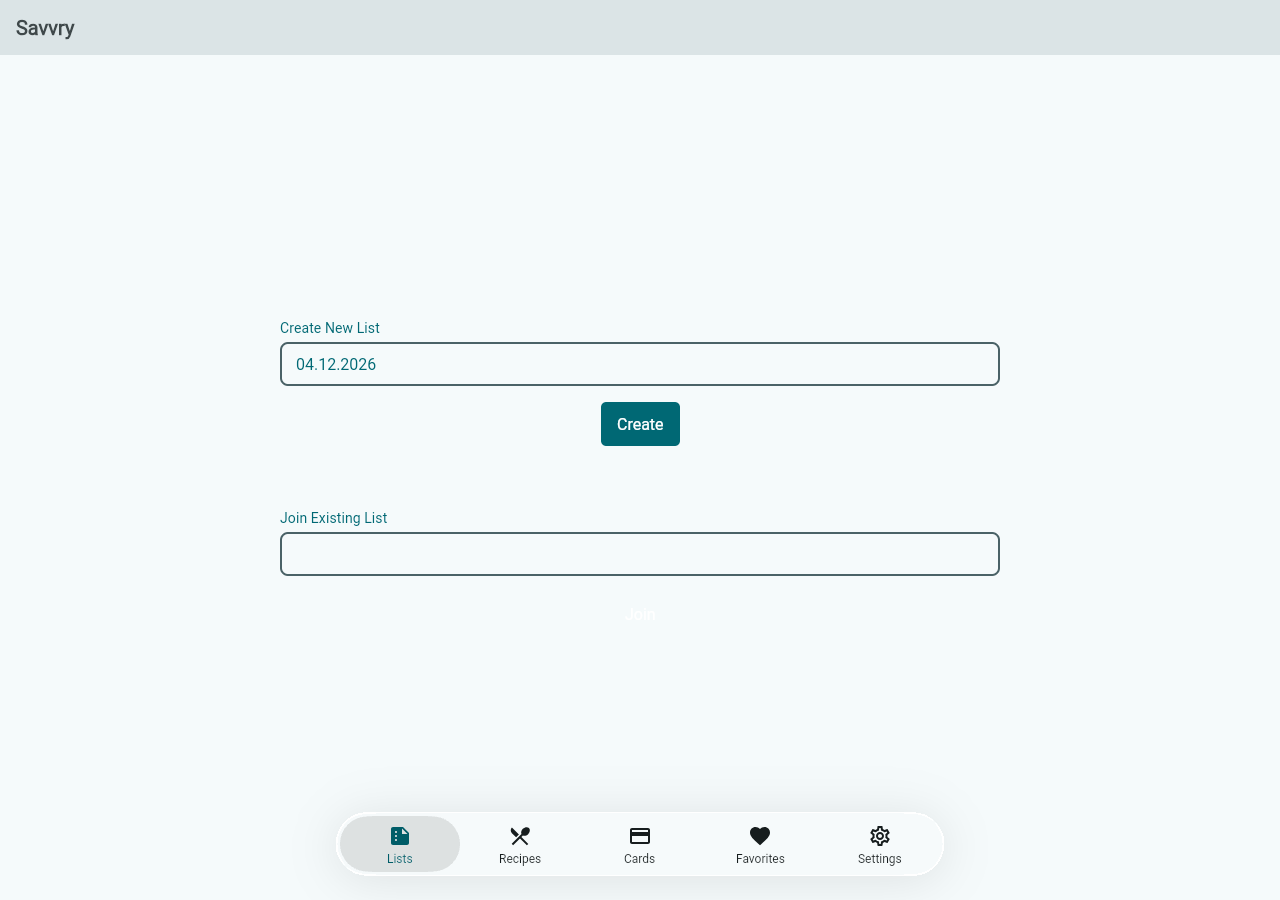
<file: index.html>
<!DOCTYPE html>
<html lang="en">
<head>
    <meta charset="UTF-8">
    <link rel="apple-touch-icon" sizes="1024x1024" href="apple-touch-icon-1024x1024.png">
    <link rel="icon" href="favicon.ico">
    <meta name="viewport" content="width=device-width, initial-scale=1.0, viewport-fit=cover">
    <meta name="apple-mobile-web-app-capable" content="yes">
    <meta name="apple-mobile-web-app-status-bar-style" content="default">
    <meta name="color-scheme" content="light dark">
    <title>Savvry</title>
    <link type="text/css" rel="stylesheet" href="styles.css">
    <meta name="theme-color" content="#FFFFFF">
    <meta name="theme-color" content="#FFFFFF" media="(prefers-color-scheme: light)">
    <meta name="theme-color" content="#FFFFFF" media="(prefers-color-scheme: dark)">

    <script>
        if ('serviceWorker' in navigator) {
            window.addEventListener('load', () => {
                navigator.serviceWorker.register('/service-worker.js')
                    .then(registration => {
                        console.log('ServiceWorker registered with scope:', registration.scope);
                    })
                    .catch(error => {
                        console.error('ServiceWorker registration failed:', error);
                    });
            });
        }
    </script>
</head>
<body style="background-color: rgb(255, 255, 255);">
<div id="loader-box">
    <span class="loader"></span>
</div>
<script type="application/javascript" src="webApp.js"></script>
</body>
</html>
</file>
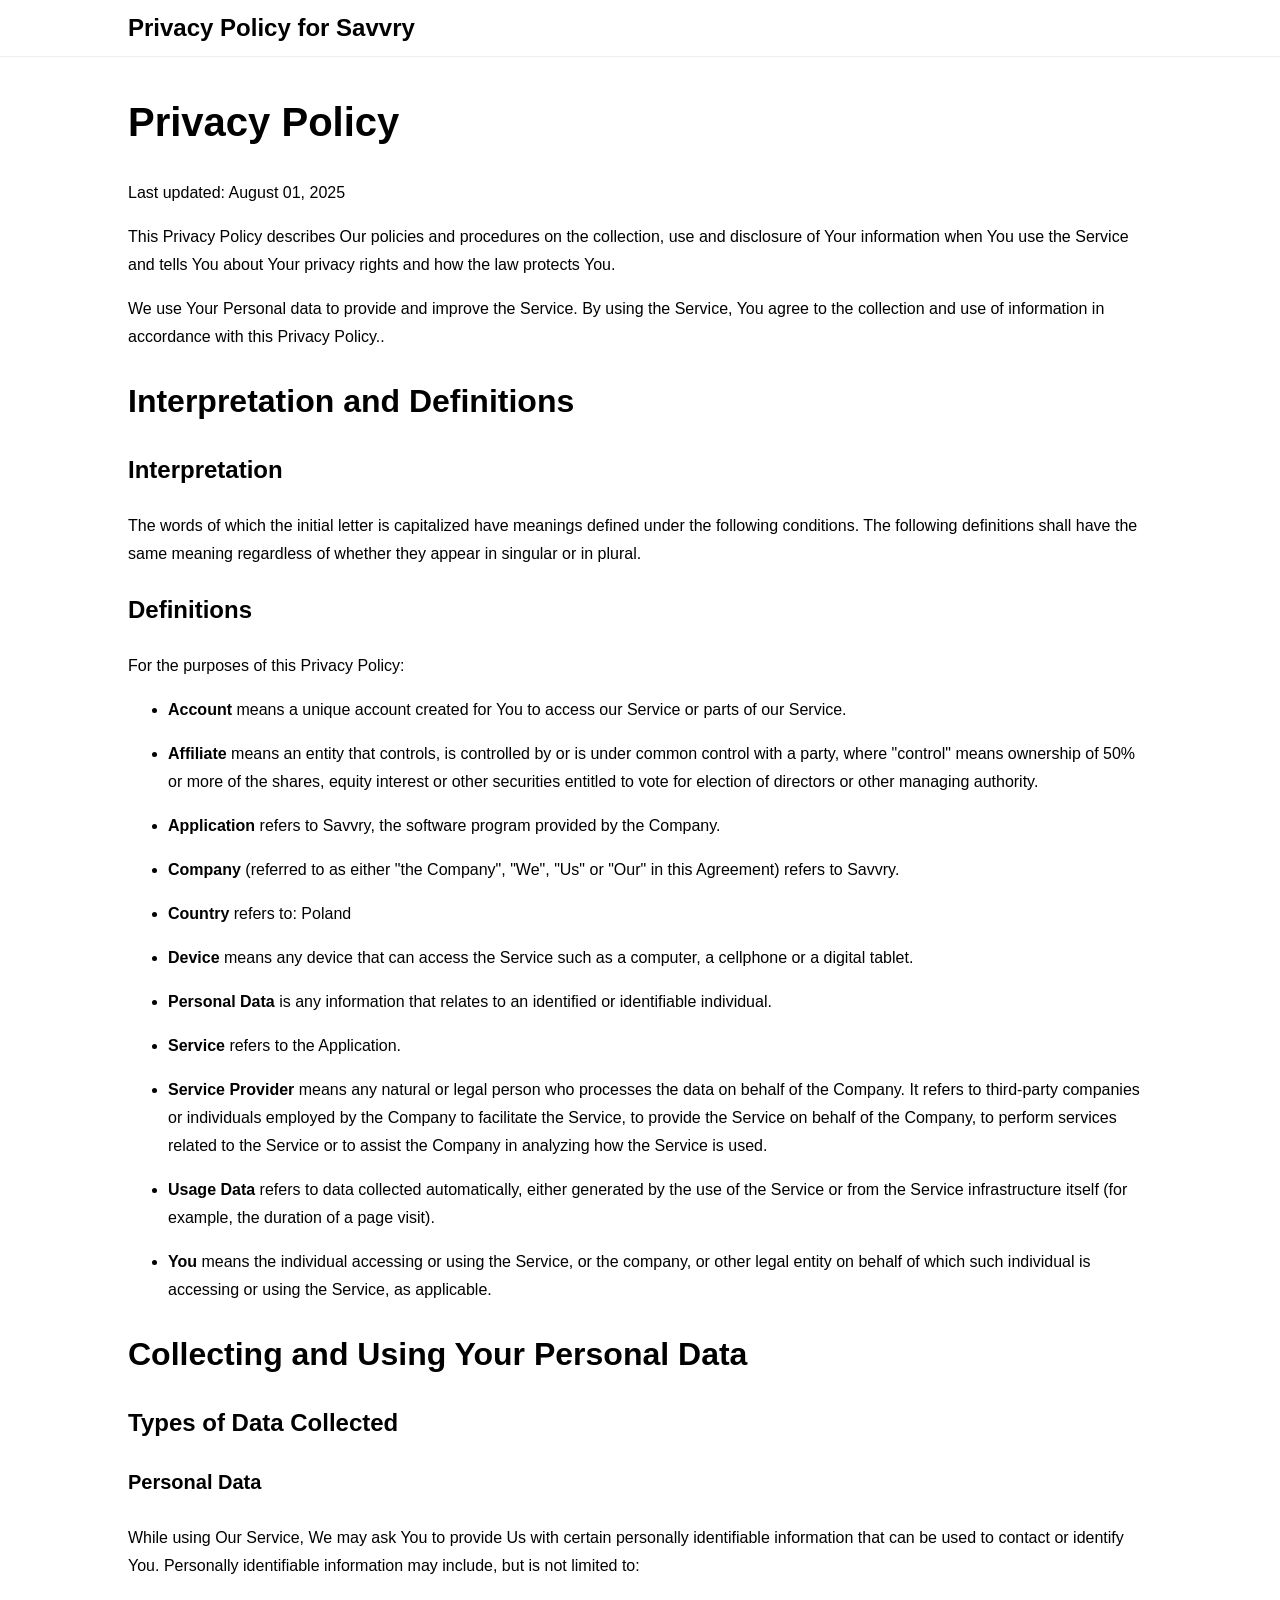
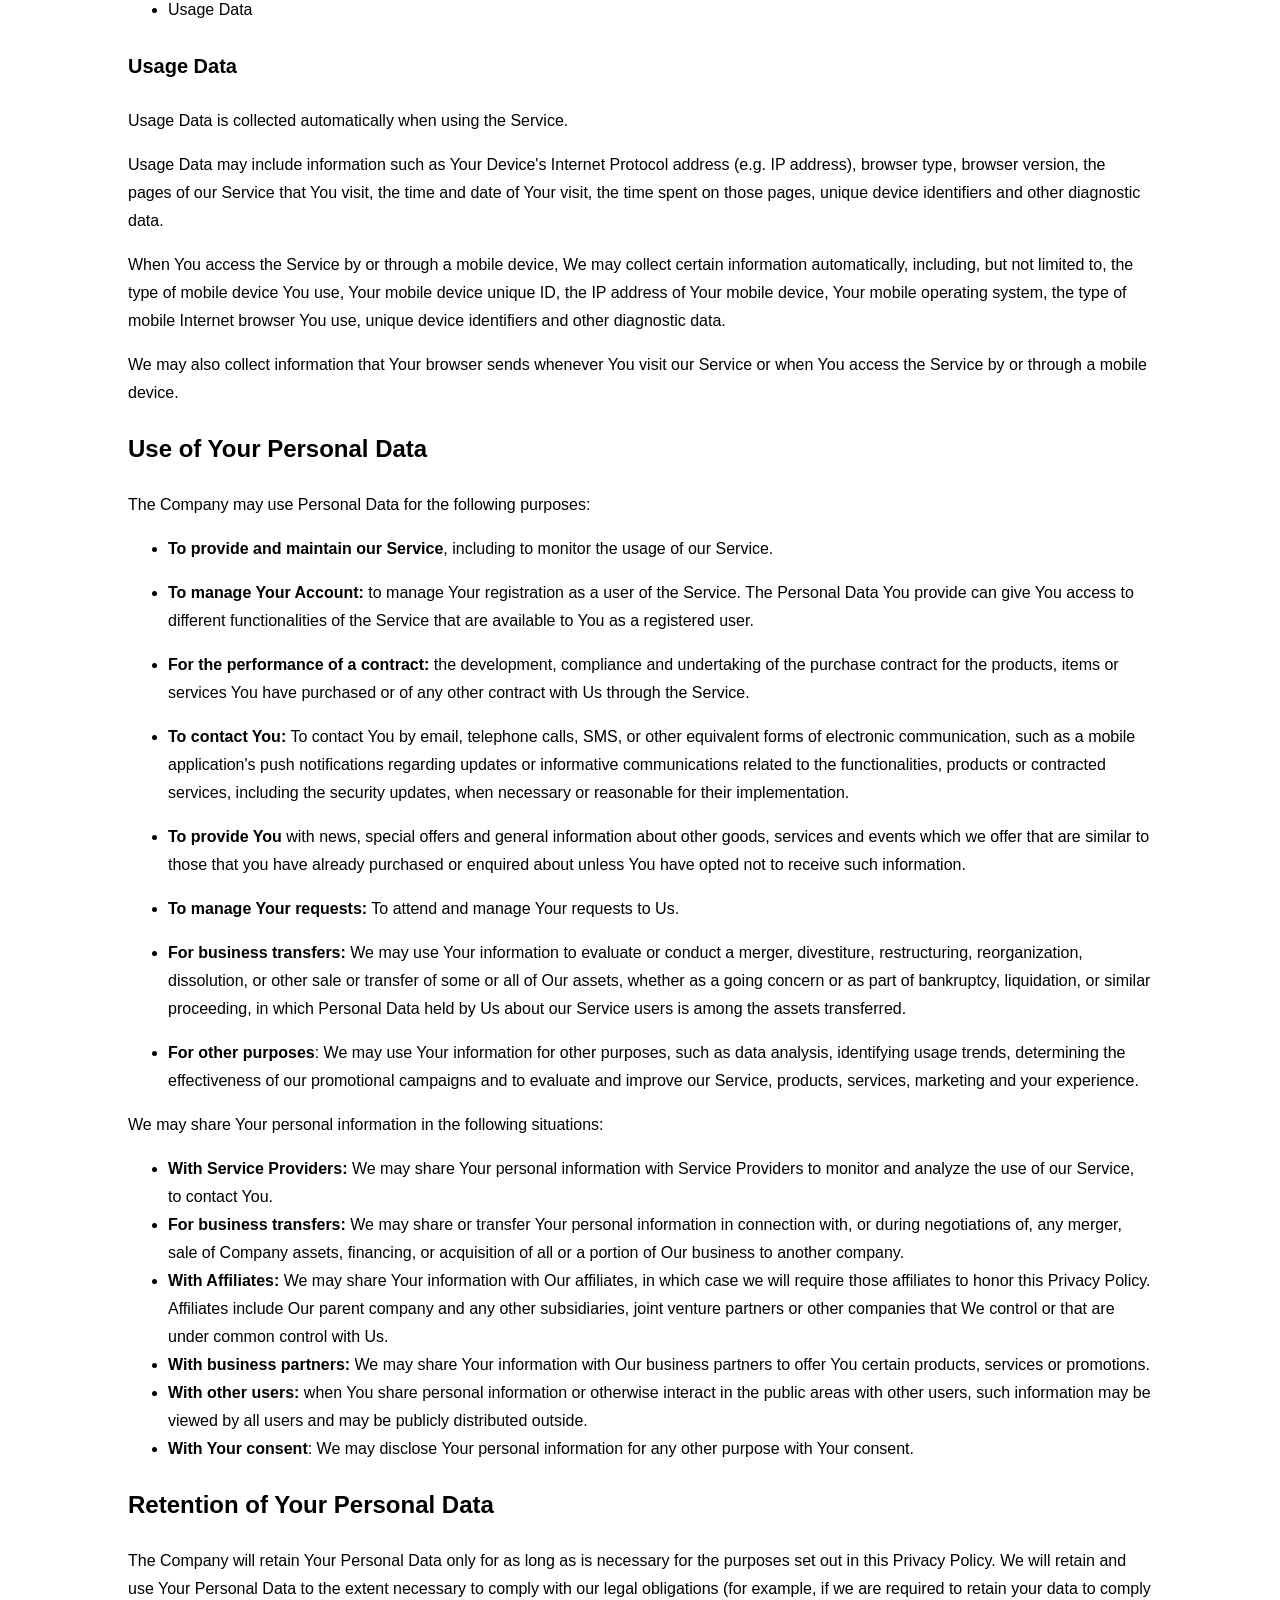
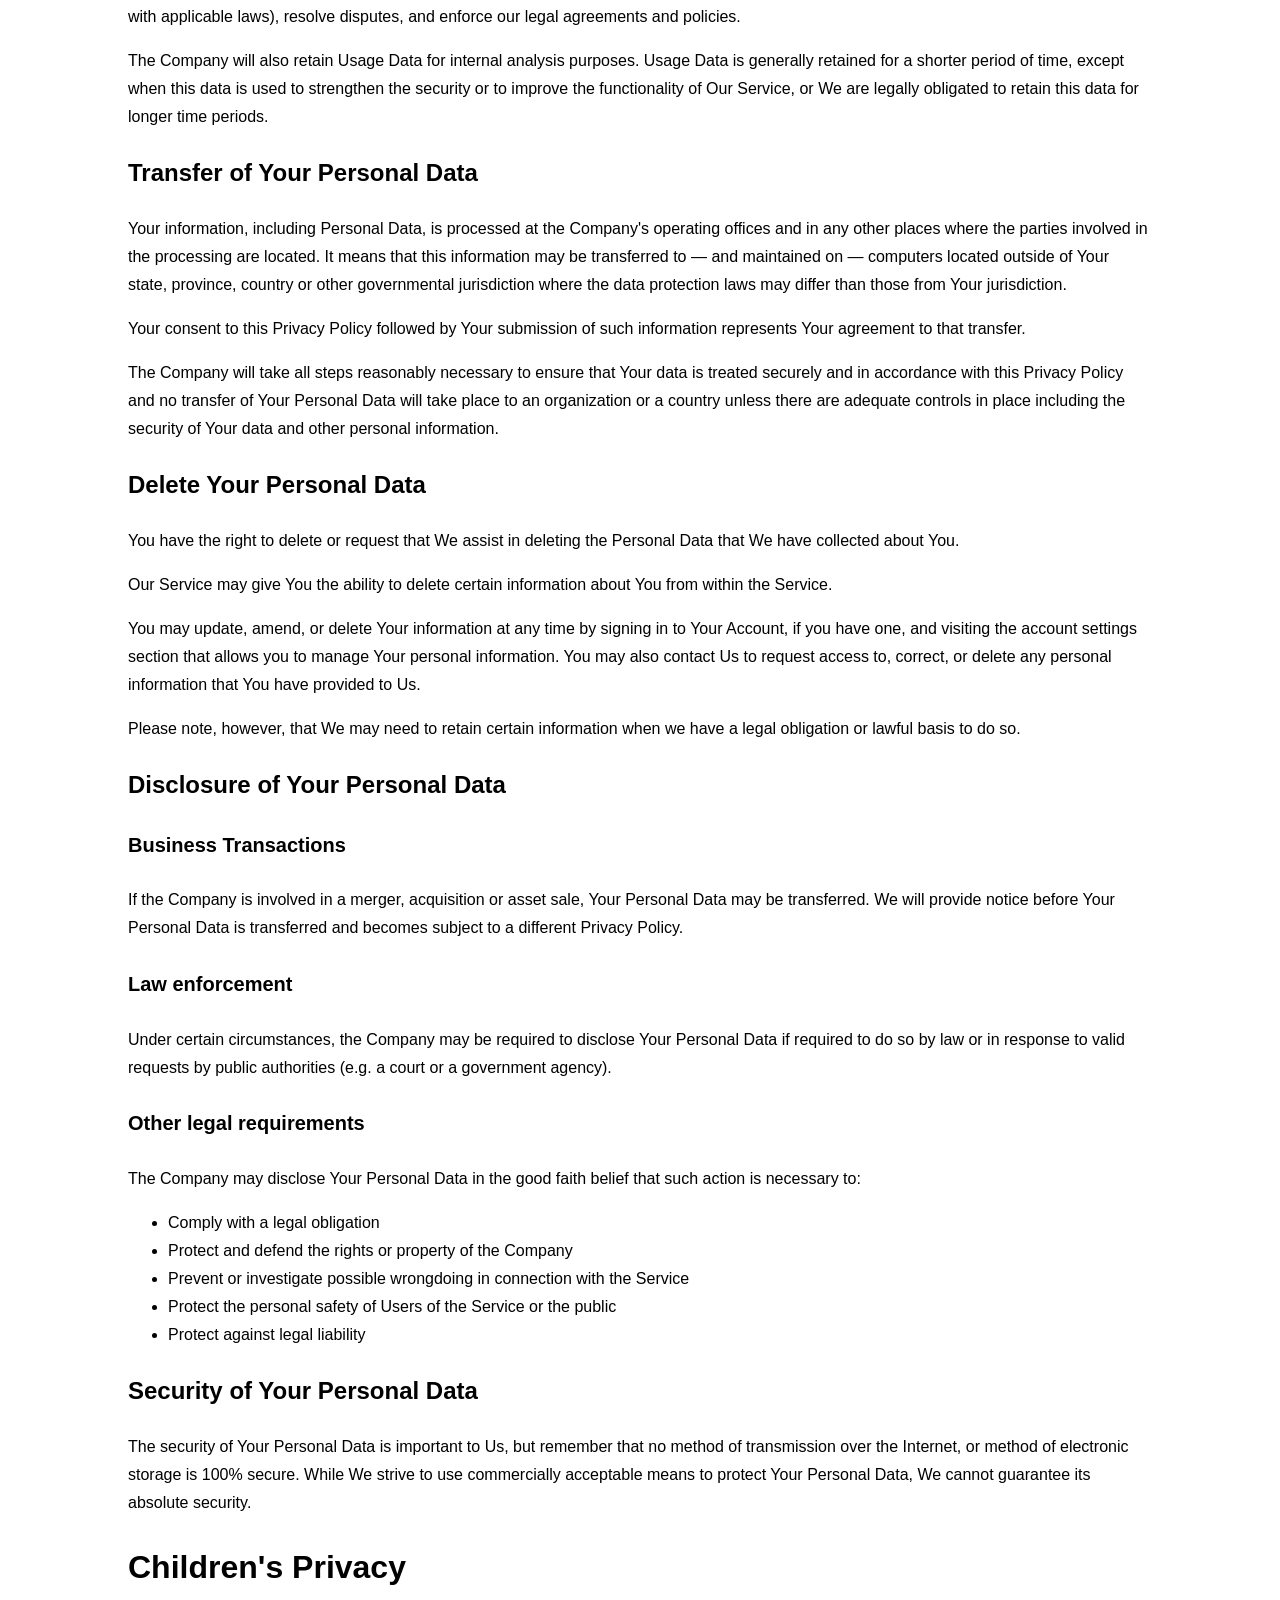
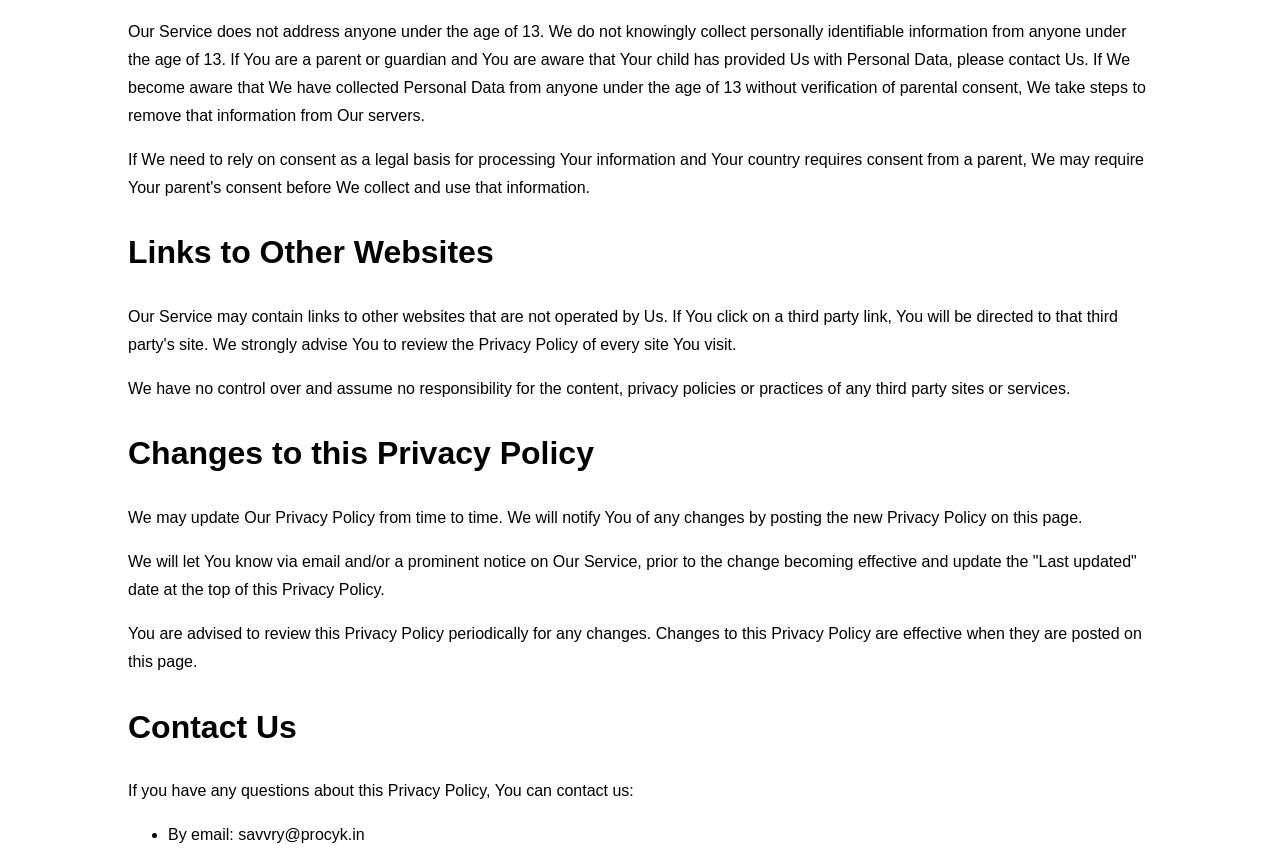
<file: privacy-policy.html>
<!DOCTYPE html>
<html lang="en">
<head>
    <title>Privacy Policy for Savvry</title>
    <meta charset="utf-8">
    <meta http-equiv="X-UA-Compatible" content="IE=edge,chrome=1">
    <meta name="viewport" content="width=device-width, initial-scale=1">
    <style>
        body {
            background: #fff;
            color: #000;
            font-family: Helvetica Neue, Helvetica, Arial, sans-serif;
            font-size: 16px;
            line-height: 28px;
            margin: 0
        }

        h1 {
            font-size: 40px;
            line-height: 60px
        }

        h1, h2 {
            font-weight: 700
        }

        h2 {
            font-size: 32px;
            line-height: 48px
        }

        h3 {
            font-size: 24px;
            line-height: 36px
        }

        h3, h4 {
            font-weight: 700
        }

        h4 {
            font-size: 20px;
            line-height: 30px
        }

        h5 {
            font-size: 16px
        }

        h5, h6 {
            line-height: 24px;
            font-weight: 700
        }

        h6 {
            font-size: cacl(16px)
        }

        a {
            text-decoration: none;
            cursor: pointer;
            color: #000
        }

        a:hover, a[rel~=nofollow] {
            text-decoration: underline
        }

        a[rel~=nofollow] {
            color: #0452a5
        }

        a[rel~=nofollow]:hover {
            text-decoration: none
        }

        .visible {
            display: block
        }

        .hidden {
            display: none
        }

        .page {
            width: 100%
        }

        .container {
            position: relative;
            width: 90%;
            max-width: 1024px;
            margin: 0 auto
        }

        .header {
            color: #000;
            padding: 16px 0
        }

        .header .title {
            font-size: 24px;
            line-height: 24px;
            font-weight: 700;
            margin: 0
        }

        .translations-list-container {
            color: #000;
            padding-bottom: 8px;
            margin: 0 0 16px
        }

        .translations-list-container .translations-list {
            margin: 0;
            padding: 0;
            list-style: none
        }

        .translations-list-container .translations-list .translations-list-item {
            display: inline-block;
            padding: 0;
            margin: 0 8px 8px 0;
            color: #fff
        }

        .translations-list-container .translations-list .translations-list-item a {
            display: inline-block;
            padding: 4px 8px
        }

        .translations-list-container .translations-list .translations-list-item a.active {
            color: #fff;
            background: #334055
        }

        .translations-content-container {
            padding-top: 8px;
            border-top: 1px solid #eee
        }

        .footer {
            border-top: 1px solid #eee;
            margin: 32px 0 0;
            padding: 16px 0
        }
    </style>
    <meta name="robots" content="noindex"/>

    <meta property="og:title" content="Privacy Policy for Savvry"/>
</head>
<body>
<div class="page">

    <div class="header">
        <div class="container">
            <p class="title">Privacy Policy for Savvry</p>
        </div>
    </div>


    <div class="translations-content-container">
        <div class="container">


            <div class="tab-content translations-content-item en visible" id="en">
                <h1>Privacy Policy</h1>
                <p>Last updated: August 01, 2025</p>
                <p>This Privacy Policy describes Our policies and procedures on the collection, use and disclosure of
                    Your information when You use the Service and tells You about Your privacy rights and how the law
                    protects You.</p>
                <p>We use Your Personal data to provide and improve the Service. By using the Service, You agree to the
                    collection and use of information in accordance with this Privacy Policy..</p>
                <h2>Interpretation and Definitions</h2>
                <h3>Interpretation</h3>
                <p>The words of which the initial letter is capitalized have meanings defined under the following
                    conditions. The following definitions shall have the same meaning regardless of whether they appear
                    in singular or in plural.</p>
                <h3>Definitions</h3>
                <p>For the purposes of this Privacy Policy:</p>
                <ul>
                    <li>
                        <p><strong>Account</strong> means a unique account created for You to access our Service or
                            parts of our Service.</p>
                    </li>
                    <li>
                        <p><strong>Affiliate</strong> means an entity that controls, is controlled by or is under common
                            control with a party, where &quot;control&quot; means ownership of 50% or more of the
                            shares, equity interest or other securities entitled to vote for election of directors or
                            other managing authority.</p>
                    </li>
                    <li>
                        <p><strong>Application</strong> refers to Savvry, the software program provided by the Company.
                        </p>
                    </li>
                    <li>
                        <p><strong>Company</strong> (referred to as either &quot;the Company&quot;, &quot;We&quot;,
                            &quot;Us&quot; or &quot;Our&quot; in this Agreement) refers to Savvry.</p>
                    </li>
                    <li>
                        <p><strong>Country</strong> refers to: Poland</p>
                    </li>
                    <li>
                        <p><strong>Device</strong> means any device that can access the Service such as a computer, a
                            cellphone or a digital tablet.</p>
                    </li>
                    <li>
                        <p><strong>Personal Data</strong> is any information that relates to an identified or
                            identifiable individual.</p>
                    </li>
                    <li>
                        <p><strong>Service</strong> refers to the Application.</p>
                    </li>
                    <li>
                        <p><strong>Service Provider</strong> means any natural or legal person who processes the data on
                            behalf of the Company. It refers to third-party companies or individuals employed by the
                            Company to facilitate the Service, to provide the Service on behalf of the Company, to
                            perform services related to the Service or to assist the Company in analyzing how the
                            Service is used.</p>
                    </li>
                    <li>
                        <p><strong>Usage Data</strong> refers to data collected automatically, either generated by the
                            use of the Service or from the Service infrastructure itself (for example, the duration of a
                            page visit).</p>
                    </li>
                    <li>
                        <p><strong>You</strong> means the individual accessing or using the Service, or the company, or
                            other legal entity on behalf of which such individual is accessing or using the Service, as
                            applicable.</p>
                    </li>
                </ul>
                <h2>Collecting and Using Your Personal Data</h2>
                <h3>Types of Data Collected</h3>
                <h4>Personal Data</h4>
                <p>While using Our Service, We may ask You to provide Us with certain personally identifiable
                    information that can be used to contact or identify You. Personally identifiable information may
                    include, but is not limited to:</p>
                <ul>
                    <li>Usage Data</li>
                </ul>
                <h4>Usage Data</h4>
                <p>Usage Data is collected automatically when using the Service.</p>
                <p>Usage Data may include information such as Your Device's Internet Protocol address (e.g. IP address),
                    browser type, browser version, the pages of our Service that You visit, the time and date of Your
                    visit, the time spent on those pages, unique device identifiers and other diagnostic data.</p>
                <p>When You access the Service by or through a mobile device, We may collect certain information
                    automatically, including, but not limited to, the type of mobile device You use, Your mobile device
                    unique ID, the IP address of Your mobile device, Your mobile operating system, the type of mobile
                    Internet browser You use, unique device identifiers and other diagnostic data.</p>
                <p>We may also collect information that Your browser sends whenever You visit our Service or when You
                    access the Service by or through a mobile device.</p>
                <h3>Use of Your Personal Data</h3>
                <p>The Company may use Personal Data for the following purposes:</p>
                <ul>
                    <li>
                        <p><strong>To provide and maintain our Service</strong>, including to monitor the usage of our
                            Service.</p>
                    </li>
                    <li>
                        <p><strong>To manage Your Account:</strong> to manage Your registration as a user of the
                            Service. The Personal Data You provide can give You access to different functionalities of
                            the Service that are available to You as a registered user.</p>
                    </li>
                    <li>
                        <p><strong>For the performance of a contract:</strong> the development, compliance and
                            undertaking of the purchase contract for the products, items or services You have purchased
                            or of any other contract with Us through the Service.</p>
                    </li>
                    <li>
                        <p><strong>To contact You:</strong> To contact You by email, telephone calls, SMS, or other
                            equivalent forms of electronic communication, such as a mobile application's push
                            notifications regarding updates or informative communications related to the
                            functionalities, products or contracted services, including the security updates, when
                            necessary or reasonable for their implementation.</p>
                    </li>
                    <li>
                        <p><strong>To provide You</strong> with news, special offers and general information about other
                            goods, services and events which we offer that are similar to those that you have already
                            purchased or enquired about unless You have opted not to receive such information.</p>
                    </li>
                    <li>
                        <p><strong>To manage Your requests:</strong> To attend and manage Your requests to Us.</p>
                    </li>
                    <li>
                        <p><strong>For business transfers:</strong> We may use Your information to evaluate or conduct a
                            merger, divestiture, restructuring, reorganization, dissolution, or other sale or transfer
                            of some or all of Our assets, whether as a going concern or as part of bankruptcy,
                            liquidation, or similar proceeding, in which Personal Data held by Us about our Service
                            users is among the assets transferred.</p>
                    </li>
                    <li>
                        <p><strong>For other purposes</strong>: We may use Your information for other purposes, such as
                            data analysis, identifying usage trends, determining the effectiveness of our promotional
                            campaigns and to evaluate and improve our Service, products, services, marketing and your
                            experience.</p>
                    </li>
                </ul>
                <p>We may share Your personal information in the following situations:</p>
                <ul>
                    <li><strong>With Service Providers:</strong> We may share Your personal information with Service
                        Providers to monitor and analyze the use of our Service, to contact You.
                    </li>
                    <li><strong>For business transfers:</strong> We may share or transfer Your personal information in
                        connection with, or during negotiations of, any merger, sale of Company assets, financing, or
                        acquisition of all or a portion of Our business to another company.
                    </li>
                    <li><strong>With Affiliates:</strong> We may share Your information with Our affiliates, in which
                        case we will require those affiliates to honor this Privacy Policy. Affiliates include Our
                        parent company and any other subsidiaries, joint venture partners or other companies that We
                        control or that are under common control with Us.
                    </li>
                    <li><strong>With business partners:</strong> We may share Your information with Our business
                        partners to offer You certain products, services or promotions.
                    </li>
                    <li><strong>With other users:</strong> when You share personal information or otherwise interact in
                        the public areas with other users, such information may be viewed by all users and may be
                        publicly distributed outside.
                    </li>
                    <li><strong>With Your consent</strong>: We may disclose Your personal information for any other
                        purpose with Your consent.
                    </li>
                </ul>
                <h3>Retention of Your Personal Data</h3>
                <p>The Company will retain Your Personal Data only for as long as is necessary for the purposes set out
                    in this Privacy Policy. We will retain and use Your Personal Data to the extent necessary to comply
                    with our legal obligations (for example, if we are required to retain your data to comply with
                    applicable laws), resolve disputes, and enforce our legal agreements and policies.</p>
                <p>The Company will also retain Usage Data for internal analysis purposes. Usage Data is generally
                    retained for a shorter period of time, except when this data is used to strengthen the security or
                    to improve the functionality of Our Service, or We are legally obligated to retain this data for
                    longer time periods.</p>
                <h3>Transfer of Your Personal Data</h3>
                <p>Your information, including Personal Data, is processed at the Company's operating offices and in any
                    other places where the parties involved in the processing are located. It means that this
                    information may be transferred to — and maintained on — computers located outside of Your state,
                    province, country or other governmental jurisdiction where the data protection laws may differ than
                    those from Your jurisdiction.</p>
                <p>Your consent to this Privacy Policy followed by Your submission of such information represents Your
                    agreement to that transfer.</p>
                <p>The Company will take all steps reasonably necessary to ensure that Your data is treated securely and
                    in accordance with this Privacy Policy and no transfer of Your Personal Data will take place to an
                    organization or a country unless there are adequate controls in place including the security of Your
                    data and other personal information.</p>
                <h3>Delete Your Personal Data</h3>
                <p>You have the right to delete or request that We assist in deleting the Personal Data that We have
                    collected about You.</p>
                <p>Our Service may give You the ability to delete certain information about You from within the
                    Service.</p>
                <p>You may update, amend, or delete Your information at any time by signing in to Your Account, if you
                    have one, and visiting the account settings section that allows you to manage Your personal
                    information. You may also contact Us to request access to, correct, or delete any personal
                    information that You have provided to Us.</p>
                <p>Please note, however, that We may need to retain certain information when we have a legal obligation
                    or lawful basis to do so.</p>
                <h3>Disclosure of Your Personal Data</h3>
                <h4>Business Transactions</h4>
                <p>If the Company is involved in a merger, acquisition or asset sale, Your Personal Data may be
                    transferred. We will provide notice before Your Personal Data is transferred and becomes subject to
                    a different Privacy Policy.</p>
                <h4>Law enforcement</h4>
                <p>Under certain circumstances, the Company may be required to disclose Your Personal Data if required
                    to do so by law or in response to valid requests by public authorities (e.g. a court or a government
                    agency).</p>
                <h4>Other legal requirements</h4>
                <p>The Company may disclose Your Personal Data in the good faith belief that such action is necessary
                    to:</p>
                <ul>
                    <li>Comply with a legal obligation</li>
                    <li>Protect and defend the rights or property of the Company</li>
                    <li>Prevent or investigate possible wrongdoing in connection with the Service</li>
                    <li>Protect the personal safety of Users of the Service or the public</li>
                    <li>Protect against legal liability</li>
                </ul>
                <h3>Security of Your Personal Data</h3>
                <p>The security of Your Personal Data is important to Us, but remember that no method of transmission
                    over the Internet, or method of electronic storage is 100% secure. While We strive to use
                    commercially acceptable means to protect Your Personal Data, We cannot guarantee its absolute
                    security.</p>
                <h2>Children's Privacy</h2>
                <p>Our Service does not address anyone under the age of 13. We do not knowingly collect personally
                    identifiable information from anyone under the age of 13. If You are a parent or guardian and You
                    are aware that Your child has provided Us with Personal Data, please contact Us. If We become aware
                    that We have collected Personal Data from anyone under the age of 13 without verification of
                    parental consent, We take steps to remove that information from Our servers.</p>
                <p>If We need to rely on consent as a legal basis for processing Your information and Your country
                    requires consent from a parent, We may require Your parent's consent before We collect and use that
                    information.</p>
                <h2>Links to Other Websites</h2>
                <p>Our Service may contain links to other websites that are not operated by Us. If You click on a third
                    party link, You will be directed to that third party's site. We strongly advise You to review the
                    Privacy Policy of every site You visit.</p>
                <p>We have no control over and assume no responsibility for the content, privacy policies or practices
                    of any third party sites or services.</p>
                <h2>Changes to this Privacy Policy</h2>
                <p>We may update Our Privacy Policy from time to time. We will notify You of any changes by posting the
                    new Privacy Policy on this page.</p>
                <p>We will let You know via email and/or a prominent notice on Our Service, prior to the change becoming
                    effective and update the &quot;Last updated&quot; date at the top of this Privacy Policy.</p>
                <p>You are advised to review this Privacy Policy periodically for any changes. Changes to this Privacy
                    Policy are effective when they are posted on this page.</p>
                <h2>Contact Us</h2>
                <p>If you have any questions about this Privacy Policy, You can contact us:</p>
                <ul>
                    <li>By email: savvry@procyk.in</li>
                </ul>
            </div>
        </div>
    </div>
</div>
</body>
</html>
</file>
<file: styles.css>
:root {
    color-scheme: light dark;
}

html, body {
    width: 100%;
    height: 100%;
    margin: 0;
    padding: 0;
    overflow: hidden;
    background-color: #FFFFFF;
}

#loader-box {
    position: absolute;
    top: 0;
    left: 0;
    width: 100%;
    height: 100%;
    z-index: -1;
    display: flex;
    justify-content: center;
    align-items: center;
}

.loader {
    border: 4px solid rgba(0, 0, 0, .1);
    border-left-color: transparent;
    border-radius: 50%;
}

.loader {
    border: 4px solid rgba(0, 0, 0, .1);
    border-left-color: transparent;
    width: 36px;
    height: 36px;
}

.loader {
    border: 4px solid rgba(0, 0, 0, .1);
    border-left-color: transparent;
    width: 36px;
    height: 36px;
    animation: spin89345 1s linear infinite;
}

@keyframes spin89345 {
    0% {
        transform: rotate(0deg);
    }

    100% {
        transform: rotate(360deg);
    }
}
</file>
